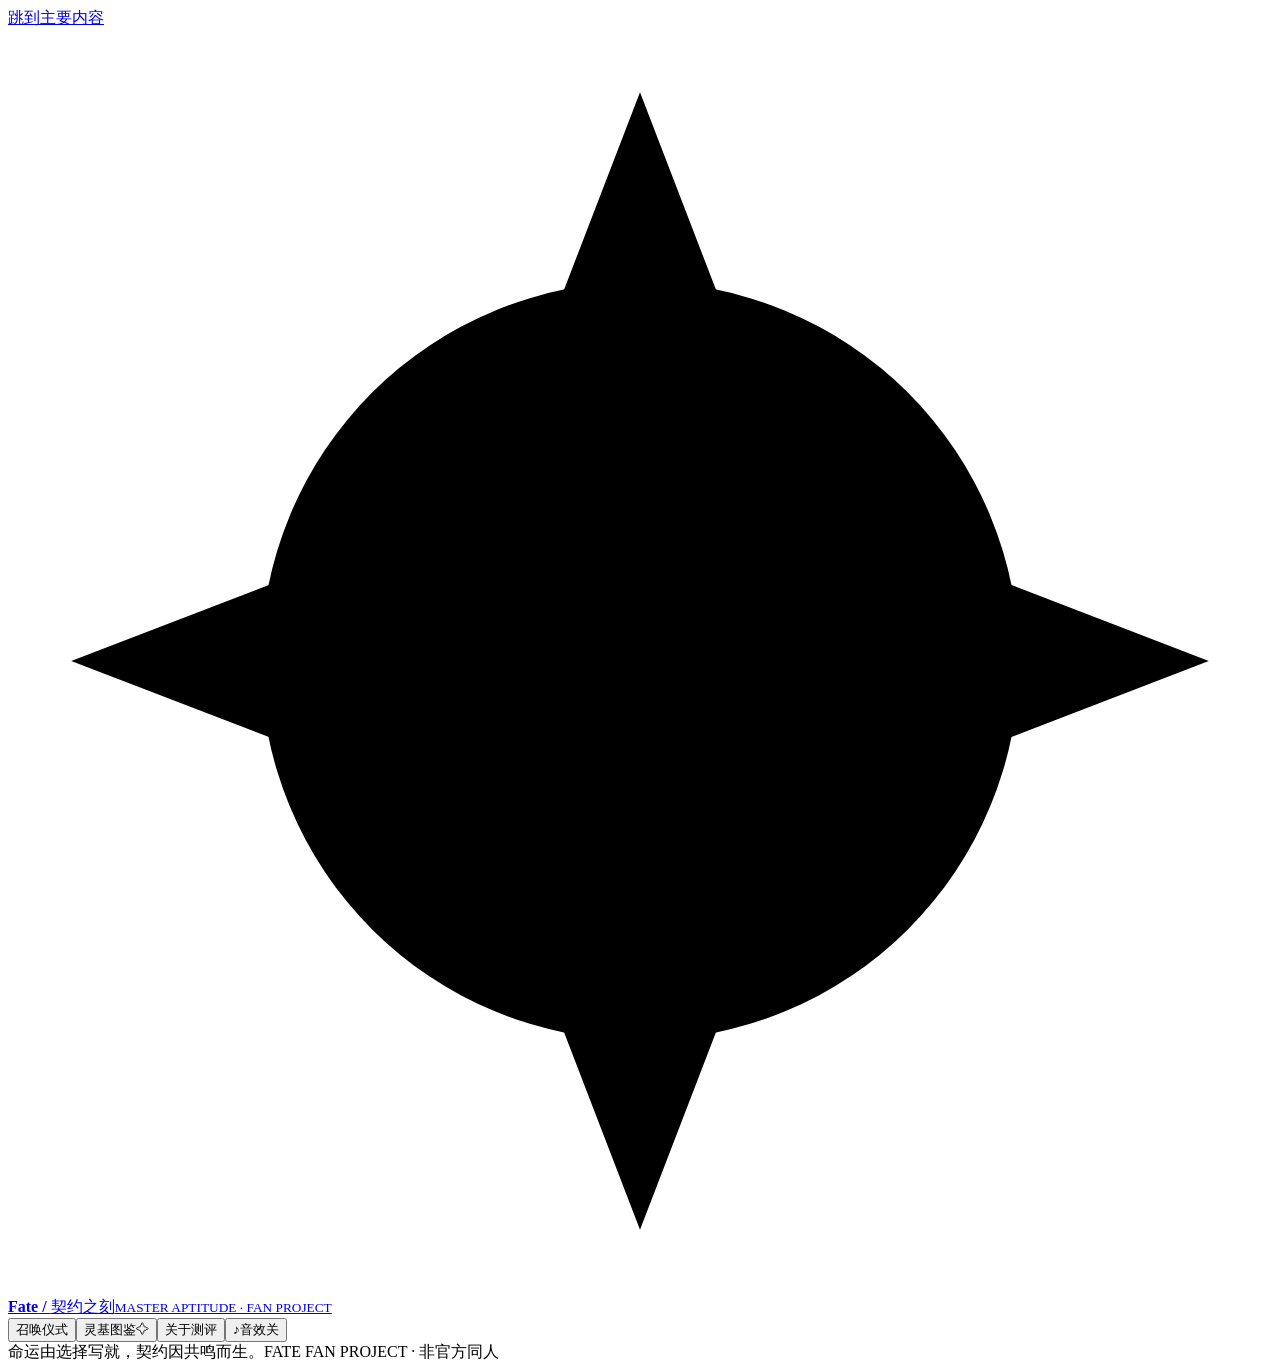
<file: index.template.html>
<!doctype html>
<html lang="zh-CN">
<head>
  <meta charset="utf-8">
  <meta name="viewport" content="width=device-width, initial-scale=1, viewport-fit=cover">
  <meta name="theme-color" content="#111c2a">
  <meta name="description" content="从战争与誓约，到爱情与命运。登记你的御主代号，寻找会回应你召唤的英灵，保存自己的召唤档案。">
  <title>契约之刻 · 你最可能召唤哪位英灵</title>
  <style>/* INLINE_STYLE */</style>
</head>
<body>
  <a class="skip-link" href="#main">跳到主要内容</a>
  <div class="page-grain" aria-hidden="true"></div>
  <header class="site-header">
    <a class="brand" href="#home" data-action="home" aria-label="契约之刻，返回首页">
      <svg viewBox="0 0 40 40" aria-hidden="true"><path d="M20 2 25 15 38 20 25 25 20 38 15 25 2 20 15 15Z"/><circle cx="20" cy="20" r="12"/><path d="M20 9v22M9 20h22"/></svg>
      <span><b class="brand-fate">Fate<span> / </span></b>契约之刻<small>MASTER APTITUDE · FAN PROJECT</small></span>
    </a>
    <nav aria-label="主要导航"><button class="nav-link" data-action="home">召唤仪式</button><button class="nav-link" data-action="archive">灵基图鉴<span class="nav-star">✧</span></button><button class="nav-link nav-about" data-action="about">关于测评</button><button id="sound-toggle" class="sound-toggle" data-action="sound" aria-pressed="false" aria-label="开启原创召唤音效">♪<span>音效关</span></button></nav>
  </header>
  <main id="main" tabindex="-1"></main>
  <footer class="site-footer"><span>命运由选择写就，契约因共鸣而生。</span><span>FATE FAN PROJECT · 非官方同人</span></footer>
  <dialog id="modal" class="modal"><div id="modal-content"></div></dialog>
  <div id="toast" class="toast" role="status" aria-live="polite"></div>
  <noscript><div class="noscript">这场召唤需要启用浏览器的 JavaScript。启用后，请重新打开页面。</div></noscript>
  <script>/* INLINE_MATCHING */</script>
  <script>/* INLINE_WISH */</script>
  <script>/* INLINE_BEHAVIOR */</script>
  <script>/* INLINE_EXPLANATIONS */</script>
  <script>/* INLINE_DATA */</script>
  <script>/* INLINE_ART */</script>
  <script>/* INLINE_FATE_ART */</script>
  <script>/* INLINE_PORTRAITS */</script>
  <script>/* INLINE_IDENTITY */</script>
  <script>/* INLINE_READING */</script>
  <script>/* INLINE_LORE */</script>
  <script>/* INLINE_APP */</script>
</body>
</html>
</file>
